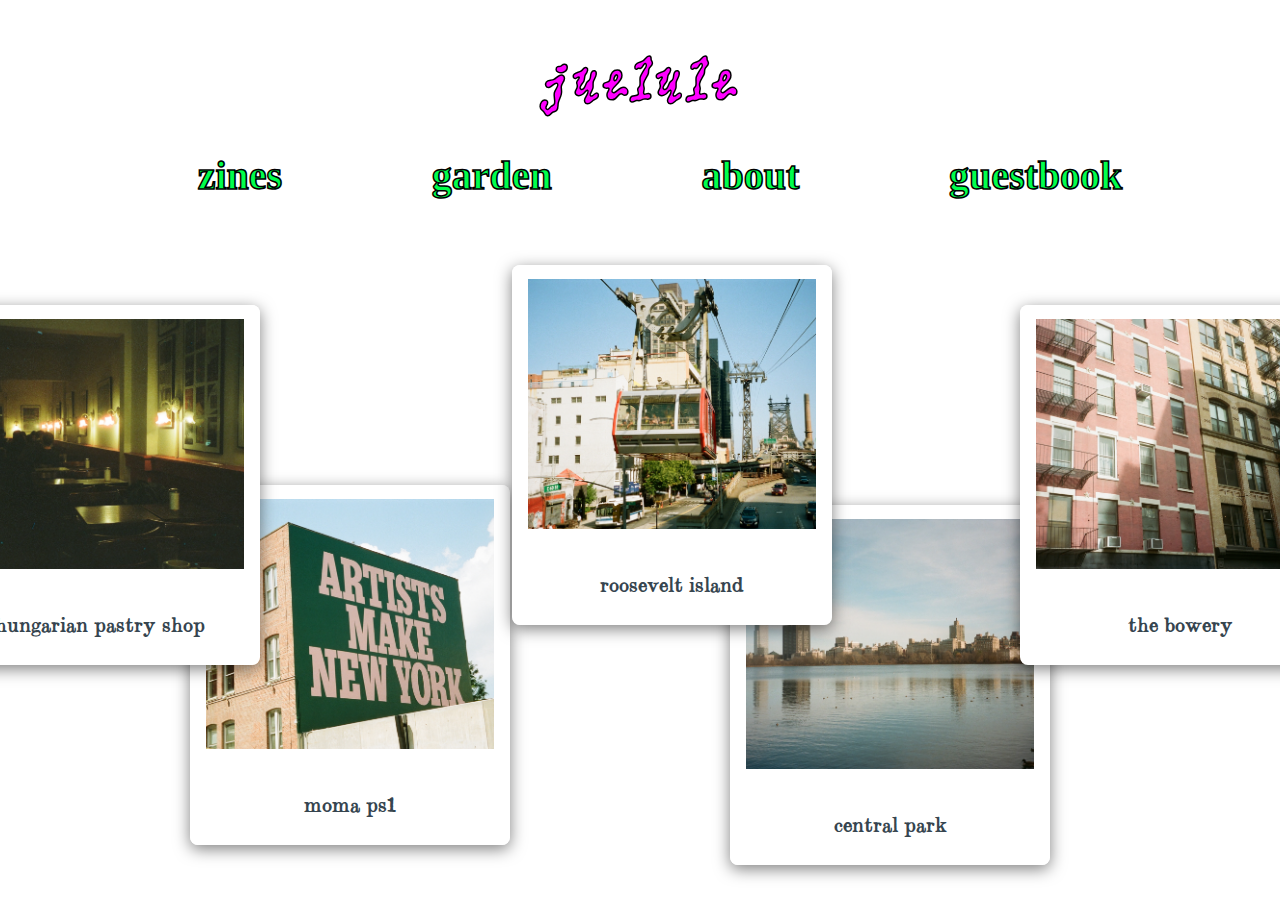
<file: index.html>
<!DOCTYPE html>
<html lang="en">
<head>
    <meta charset="UTF-8">
    <meta name="viewport" content="width=device-width, initial-scale=1.0">
    <title>juelule</title>
    <link rel="stylesheet" href="./style.css" />
    <link rel="stylesheet" href="./scriptURL/onionring.css" />
    <link rel="preconnect" href="https://fonts.googleapis.com">
    <link rel="preconnect" href="https://fonts.gstatic.com" crossorigin>
    <link href="https://fonts.googleapis.com/css2?family=Shadows+Into+Light&display=swap" rel="stylesheet">              
</head>
<body>
    <h1><a href=".">juelule</a></h1>
    <nav>
        <ul>
            <li>
              <a href="./zines.html">
                zines
              </a>
            </li>
            <li>
              <a href="./garden.html">
                garden
              </a>
            </li>
            <li>
              <a href="./about.html">
                about
              </a>
            </li>
            <li>
              <a href="./guestbook.html">
                guestbook
              </a>
            </li>
        </ul>
    </nav>

    <div class="polaroid" style="left: calc(50vw - 700px); top: calc(65vh - 280px); z-index: 1;">
        <div class="content">
          <img src="/images/home.1.jpg" />
        </div>
        <div class="title">
          <h2>hungarian pastry shop</h2>
        </div>
        <div class="corner"></div>
      </div>
  
      <div class="polaroid" style="left: calc(50vw + 90px); top: calc(65vh - 80px)">
        <div class="content">
          <img src="/images/home.2.jpg" />
        </div>
        <div class="title">
          <h2>central park</h2>
        </div>
        <div class="corner"></div>
      </div>
  
      <div class="polaroid" style="left: 40vw; top: calc(65vh - 320px); z-index: 1;">
        <div class="content">
          <img src="/images/home.3.jpg" />
        </div>
        <div class="title">
          <h2>roosevelt island</h2>
        </div>
        <div class="corner"></div>
      </div>
  
      <div class="polaroid" style="left: calc(50vw - 450px); top: calc(65vh - 100px)">
        <div class="content">
          <img src="/images/home.4.jpg" />
        </div>
        <div class="title">
          <h2>moma ps1</h2>
        </div>
        <div class="corner"></div>
      </div>
  
      <div class="polaroid" style="right: calc(50vw - 700px); top: calc(65vh - 280px)">
        <div class="content">
          <img src="/images/home.5.jpg" />
        </div>
        <div class="title">
          <h2>the bowery</h2>
        </div>
  
        <div class="corner"></div>
      </div>
    
    <script src="polaroid.js"></script>
</body>
</html>
</file>
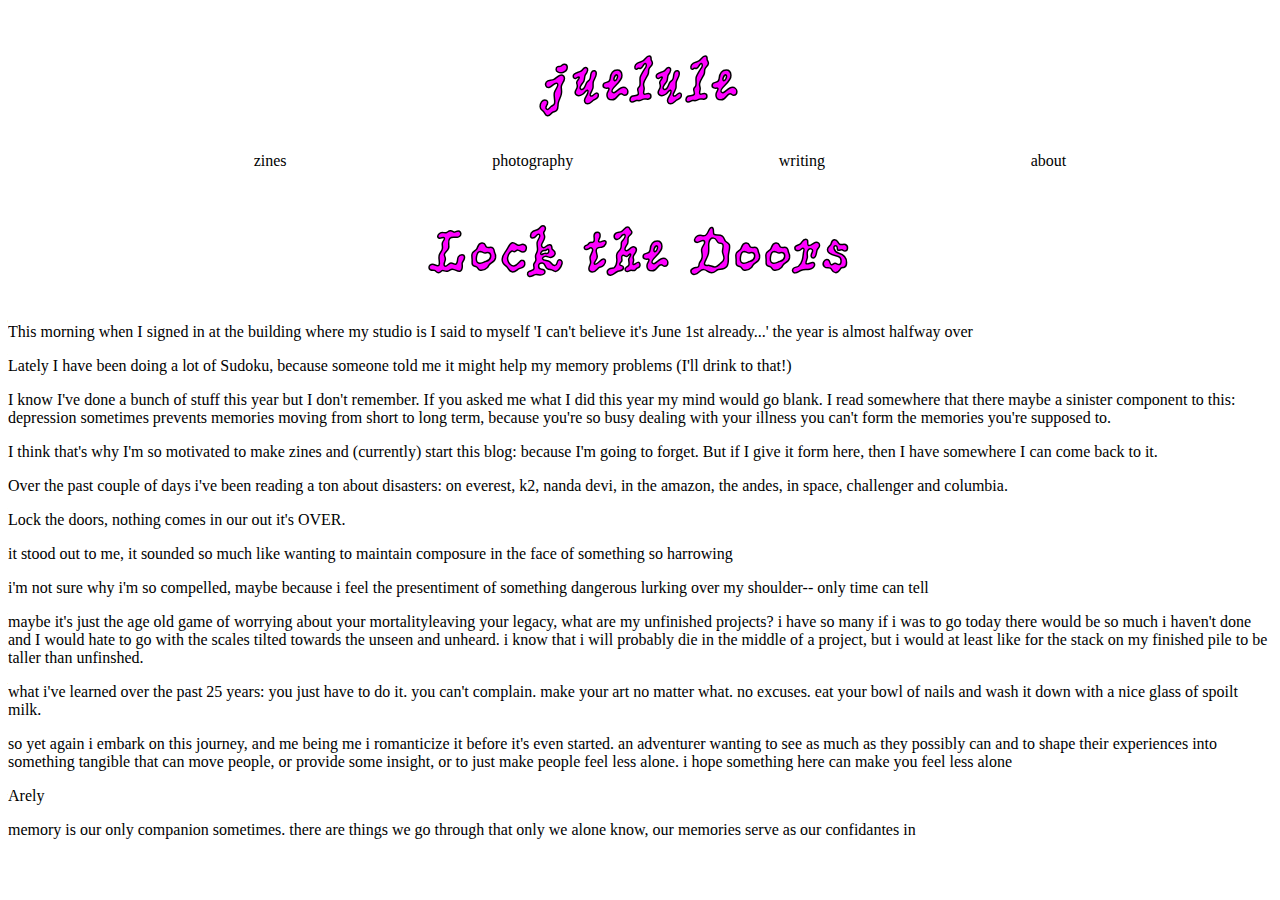
<file: 06-01-2024.html>
<!DOCTYPE html>
<html lang="en">
<head>
    <meta charset="UTF-8">
    <meta name="viewport" content="width=device-width, initial-scale=1.0">
    <title>Lock the Doors</title>
    <link rel="stylesheet" href="./style.css" />
</head>
<body>
    <h1><a href=".">juelule</a></h1>    
    <nav>
        <ul>
            <li>zines</li>
            <li>photography</li>
            <li>writing</li>
            <li>about</li>
        </ul>
    </nav>
    <h1>Lock the Doors</h1>

    <p>This morning when I signed in at the building where my studio is I said to myself 'I can't believe it's June 1st already...' the year is almost halfway over</p>

    <p>Lately I have been doing a lot of Sudoku, because someone told me it might help my memory problems (I'll drink to that!)</p>

    <p>I know I've done a bunch of stuff this year but I don't remember. If you asked me what I did this year my mind would go blank. I read somewhere that there maybe a sinister component to this: depression sometimes prevents memories moving from short to long term, because you're so busy dealing with your illness you can't form the memories you're supposed to.  </p>

    <p>I think that's why I'm so motivated to make zines and (currently) start this blog: because I'm going to forget. But if I give it form here, then I have somewhere I can come back to it. </p>

    <p>Over the past couple of days i've been reading a ton about disasters: on everest, k2, nanda devi, in the amazon, the andes, in space, challenger and columbia.</p>

    <p>Lock the doors, nothing comes in our out it's OVER.</p>

    <p>it stood out to me, it sounded so much like wanting to maintain composure in the face of something so harrowing</p>
    <p>i'm not sure why i'm so compelled, maybe because i feel the presentiment of something dangerous lurking over my shoulder-- only time can tell</p>

    <p>maybe it's just the age old game of worrying about your mortalityleaving your legacy, what are my unfinished projects? i have so many if i was to go today there would be so much i haven't done and I would hate to go with the scales tilted towards the unseen and unheard. i know that i will probably die in the middle of a project, but i would at least like for the stack on my finished pile to be taller than unfinshed.</p>

    <p>what i've learned over the past 25 years: you just have to do it. you can't complain. make your art no matter what. no excuses. eat your bowl of nails and wash it down with a nice glass of spoilt milk.</p>

    <p>so yet again i embark on this journey, and me being me i romanticize it before it's even started. an adventurer wanting to see as much as they possibly can and to shape their experiences into something tangible that can move people, or provide some insight, or to just make people feel less alone. i hope something here can make you feel less alone<p>

    <p>Arely</p>
        
    memory is our only companion sometimes. there are things we go through that only we alone know, our memories serve as our confidantes in   </p>
</body>
</html>
</file>
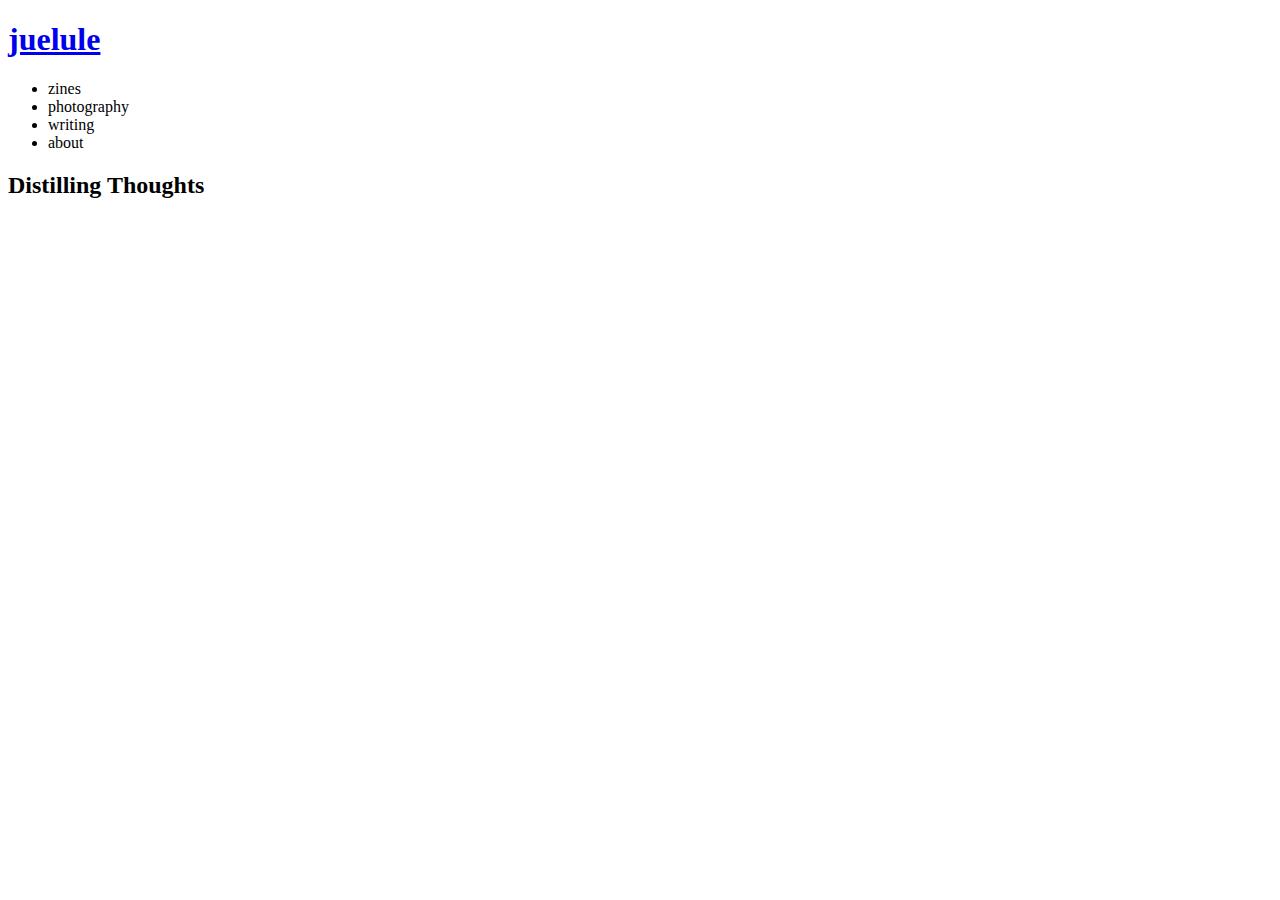
<file: 06-02-2024.html>
<!DOCTYPE html>
<html lang="en">
<head>
    <meta charset="UTF-8">
    <meta name="viewport" content="width=device-width, initial-scale=1.0">
    <title>Document</title>
</head>
<body>
    <h1><a href=".">juelule</a></h1>    
    <nav>
        <ul>
            <li>zines</li>
            <li>photography</li>
            <li>writing</li>
            <li>about</li>
        </ul>
    </nav>
    <h2>Distilling Thoughts</h2>
    <p></p>
</body>
</html>
</file>
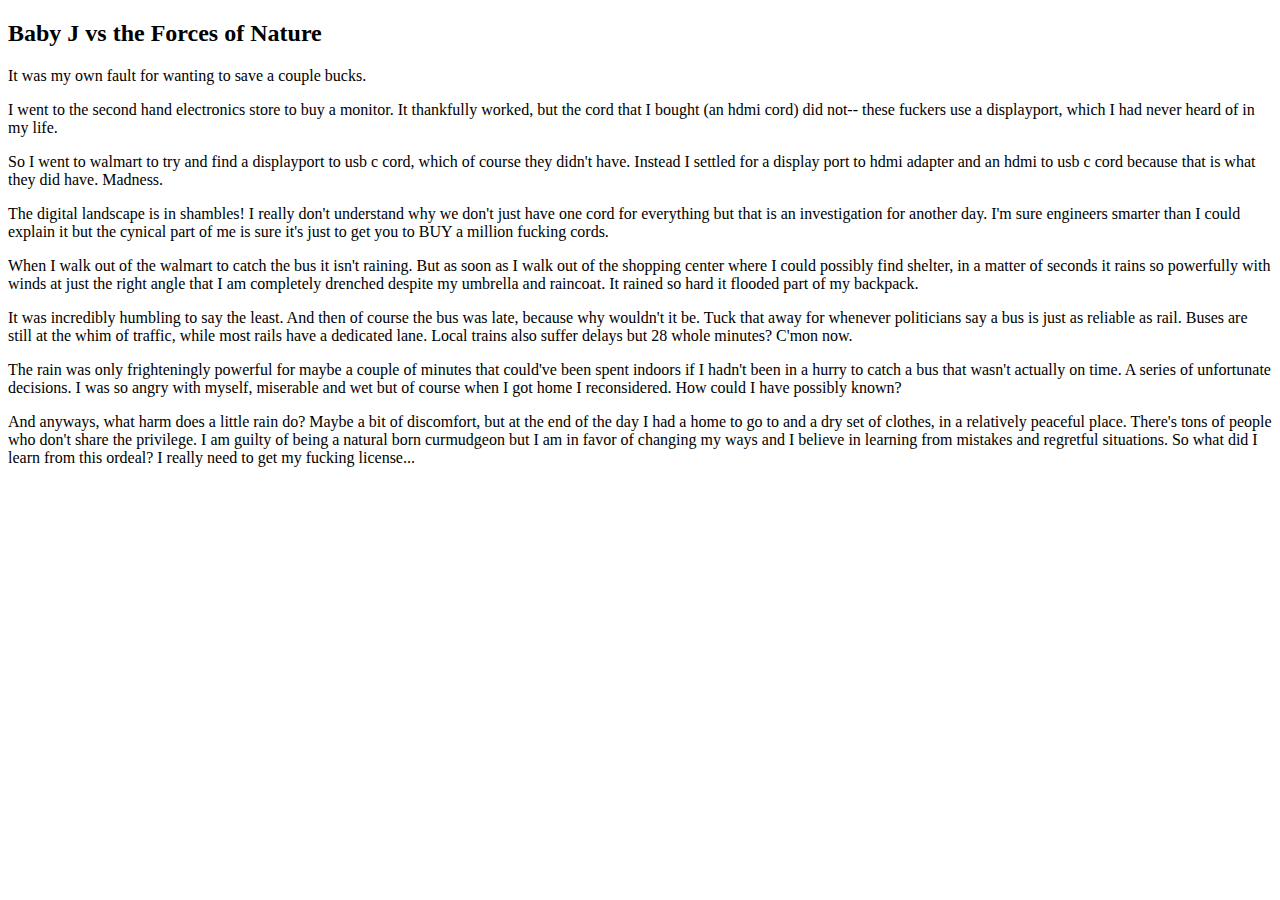
<file: 06-04-2024.html>
<!DOCTYPE html>
<html lang="en">
<head>
    <meta charset="UTF-8">
    <meta name="viewport" content="width=device-width, initial-scale=1.0">
    <title>Baby J vs the Forces of Nature</title>
</head>
<body>
    <h2>Baby J vs the Forces of Nature</h2>
    
    <p>It was my own fault for wanting to save a couple bucks.</p>

    <p>I went to the second hand electronics store to buy a monitor. It thankfully worked, but the cord that I bought (an hdmi cord) did not-- these fuckers use a displayport, which I had never heard of in my life. </p>

    <p>So I went to walmart to try and find a displayport to usb c cord, which of course they didn't have. Instead I settled for a display port to hdmi adapter and an hdmi to usb c cord because that is what they did have. Madness.</p>

    <p>The digital landscape is in shambles! I really don't understand why we don't just have one cord for everything but that is an investigation for another day. I'm sure engineers smarter than I could explain it but the cynical part of me is sure it's just to get you to BUY a million fucking cords.</p>

    <p>When I walk out of the walmart to catch the bus it isn't raining. But as soon as I walk out of the shopping center where I could possibly find shelter, in a matter of seconds it rains so powerfully with winds at just the right angle that I am completely drenched despite my umbrella and raincoat. It rained so hard it flooded part of my backpack.</p>

    <p>It was incredibly humbling to say the least. And then of course the bus was late, because why wouldn't it be. Tuck that away for whenever politicians say a bus is just as reliable as rail. Buses are still at the whim of traffic, while most rails have a dedicated lane. Local trains also suffer delays but 28 whole minutes? C'mon now. 
    
    <p>The rain was only frighteningly powerful for maybe a couple of minutes that could've been spent indoors if I hadn't been in a hurry to catch a bus that wasn't actually on time. A series of unfortunate decisions. I was so angry with myself, miserable and wet but of course when I got home I reconsidered. How could I have possibly known?</p>

    <p>And anyways, what harm does a little rain do? Maybe a bit of discomfort, but at the end of the day I had a home to go to and a dry set of clothes, in a relatively peaceful place. There's tons of people who don't share the privilege. I am guilty of being a natural born curmudgeon but I am in favor of changing my ways and I believe in learning from mistakes and regretful situations. So what did I learn from this ordeal? I really need to get my fucking license...</p>
</body>
</html>
</file>
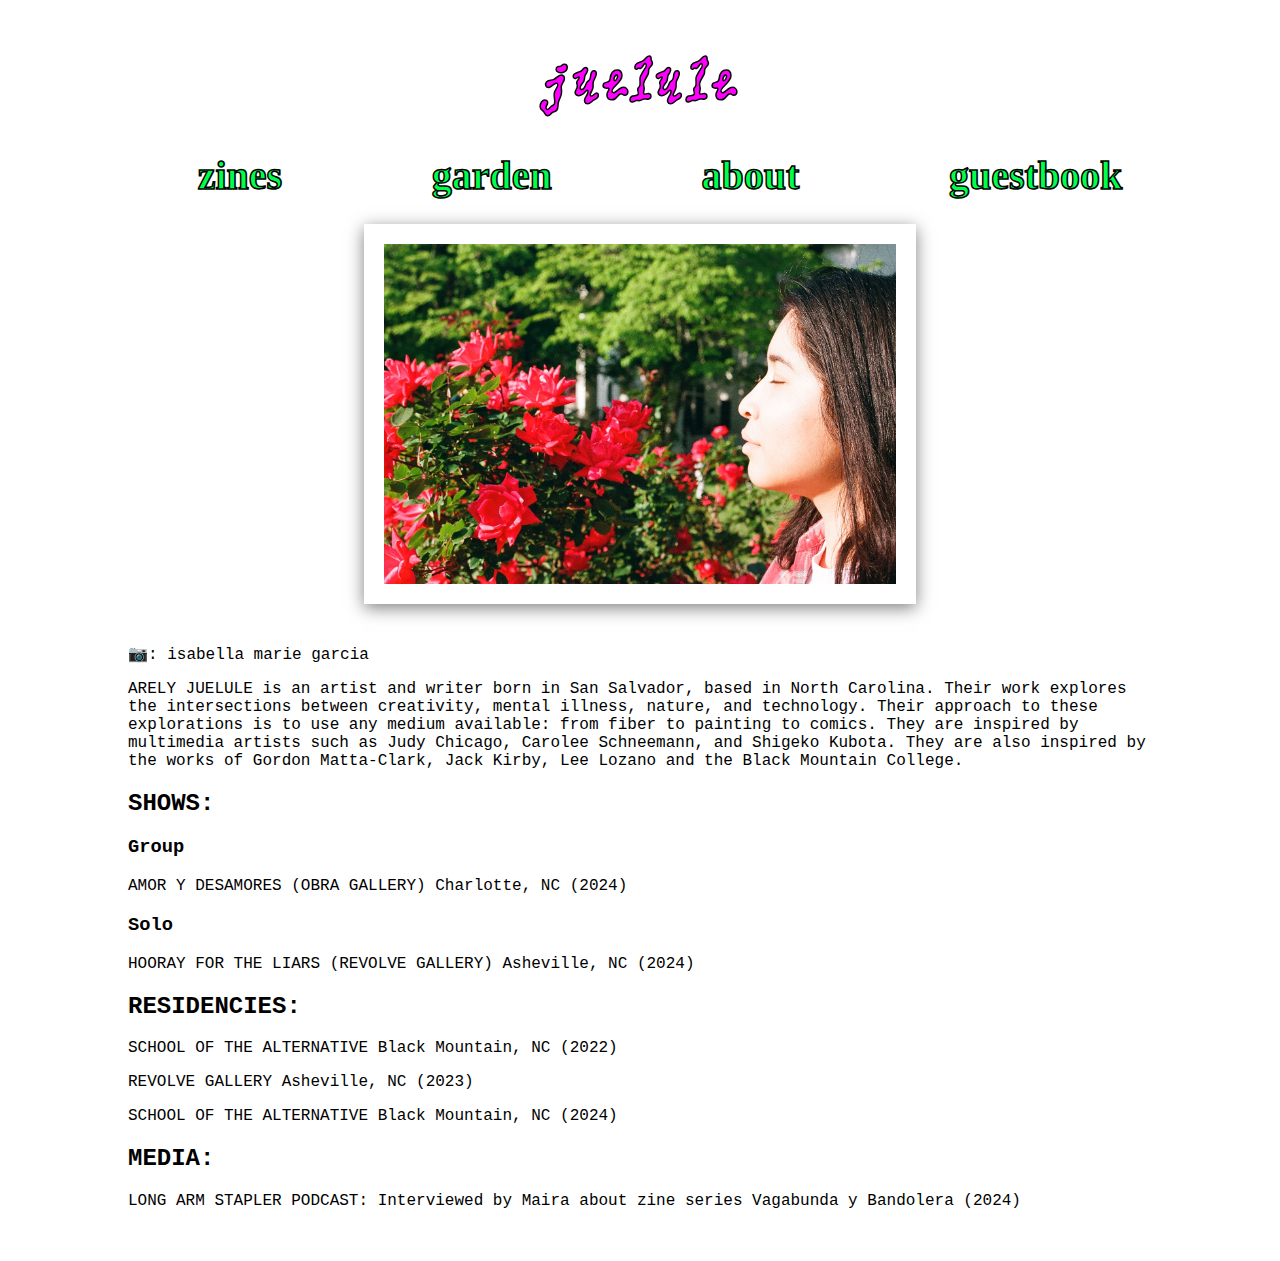
<file: about.html>
<!DOCTYPE html>
<html lang="en">
<head>
    <meta charset="UTF-8">
    <meta name="viewport" content="width=device-width, initial-scale=1.0">
    <link rel="stylesheet" href="./style.css" />

    <title>juelule | about</title>
</head>
<body>
    <h1><a href=".">juelule</a></h1>
    <nav>
        <ul>
            <li>
                <a href="./zines.html">
                    zines
                </a>
            </li>
            <li>
                <a href="./garden.html">
                    garden
                </a>
            </li>
            <li>
                <a href="./about.html">
                    about
                </a>
            </li>
            <li>
                <a href="./guestbook.html">
                    guestbook
                </a>
            </li>
        </ul>
    </nav>

    <main>
        <img src="./bio.jpg" onmouseover="this.src='bio2.jpg'" onmouseout="this.src='bio.jpg';" class="about-img" />
        <section class="about">
            <p>📷: isabella marie garcia</p>
            <p>ARELY JUELULE is an artist and writer born in San Salvador, based in North Carolina. Their work explores the intersections between creativity, mental illness, nature, and technology. Their approach to these explorations is to use any medium available: from fiber to painting to comics. They are inspired by multimedia artists such as Judy Chicago, Carolee Schneemann, and Shigeko Kubota. They are also inspired by the works of Gordon Matta-Clark, Jack Kirby, Lee Lozano and the Black Mountain College.</p>
            <h2>
                SHOWS:
            </h2>
            <h3>
                Group
            </h3>
                <p>
                    AMOR Y DESAMORES (OBRA GALLERY) Charlotte, NC (2024)
                </p>
            <h3>
                Solo
            </h3>
                <p>
                    HOORAY FOR THE LIARS (REVOLVE GALLERY) Asheville, NC (2024)
                </p>
        
            <h2>
                RESIDENCIES:
            </h2>
                <p>
                    SCHOOL OF THE ALTERNATIVE Black Mountain, NC (2022)
                </p>
                <p>
                    REVOLVE GALLERY Asheville, NC (2023)
                </p>
                <p>
                    SCHOOL OF THE ALTERNATIVE Black Mountain, NC (2024)        
                </p>
            <h2>
                MEDIA:
            </h2>
                <p>
                    LONG ARM STAPLER PODCAST: Interviewed by Maira about zine series Vagabunda y Bandolera (2024)
                </p>
            </main>
        </section>

</body>
</html>
</file>
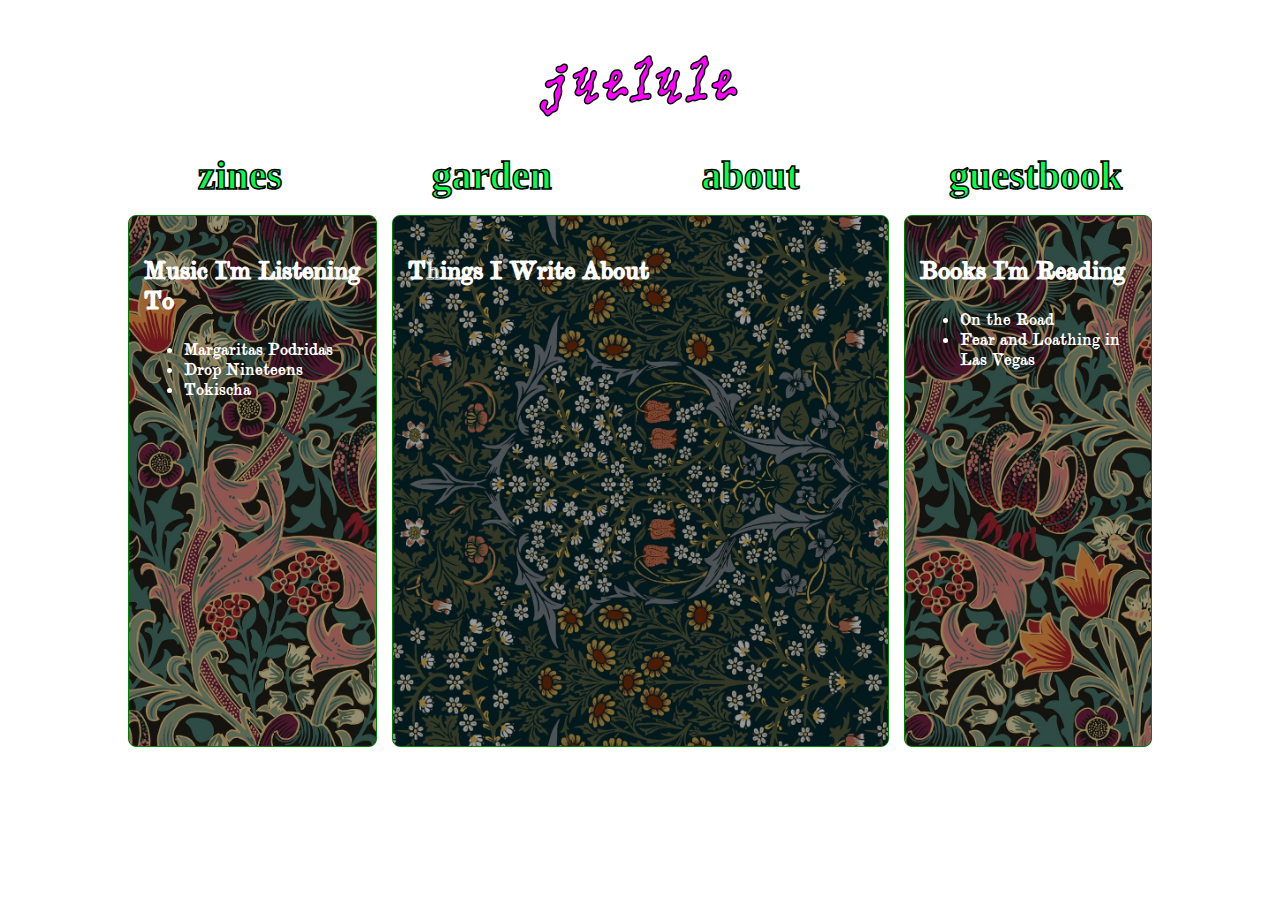
<file: garden.html>
<!DOCTYPE html>
<html lang="en">
<head>
    <meta charset="UTF-8">
    <meta name="viewport" content="width=device-width, initial-scale=1.0">
    <title>juelule</title>
    <link rel="stylesheet" href="./style.css" />
    <link rel="stylesheet" href="./scriptURL/onionring.css" />
    <link rel="preconnect" href="https://fonts.googleapis.com">
    <link rel="preconnect" href="https://fonts.gstatic.com" crossorigin>
    <link href="https://fonts.googleapis.com/css2?family=Shadows+Into+Light&display=swap" rel="stylesheet">  
    <title>juelule | garden</title>
</head>
<body>
    <h1><a href=".">juelule</a></h1>
    <nav>
        <ul>
            <li>
                <a href="./zines.html">
                    zines
                </a>
            </li>
            <li>
                <a href="./garden.html">
                    garden
                </a>
            </li>
            <li>
                <a href="./about.html">
                    about
                </a>
            </li>
            <li>
                <a href="./guestbook.html">
                    guestbook
                </a>
            </li>
        </ul>
    </nav>
    <div class="garden-container">
        <div class="garden-music">
            <h2>Music I'm Listening To</h2>
            <ul>
                <li>Margaritas Podridas</li>
                <li>Drop Nineteens</li>
                <li>Tokischa</li>
                
            </ul>
        </div>
        <div class="garden-main">
            <h2>Things I Write About</h2>
        </div>
        <div class="garden-books">
            <h2>Books I'm Reading</h2>
            <ul>
                <li>On the Road</li>
                <li>Fear and Loathing in Las Vegas</li>
            </ul>
        </div>
    </div>
</body>
</html>
</file>
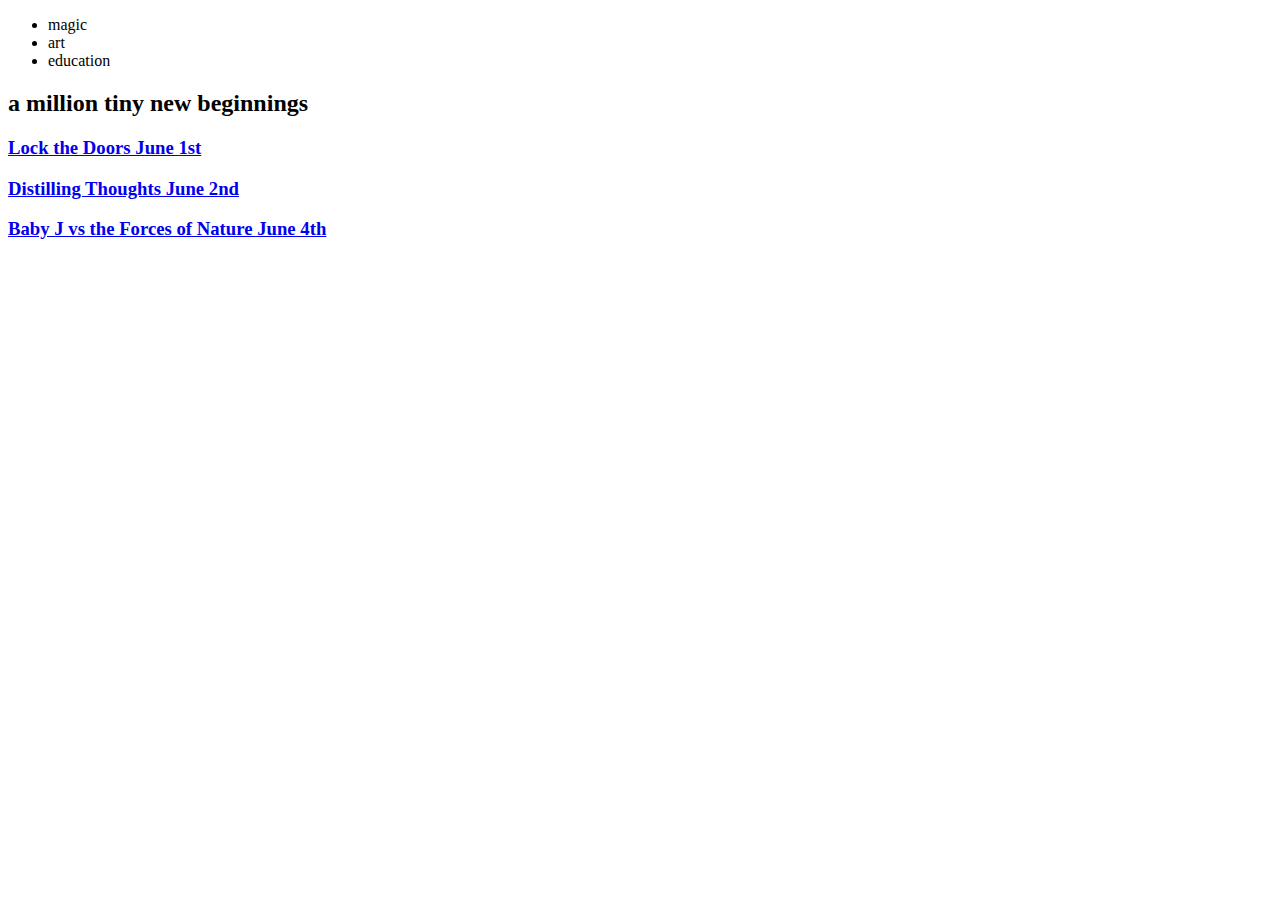
<file: old.html>
<!DOCTYPE html>
<html lang="en">
<head>
    <meta charset="UTF-8">
    <meta name="viewport" content="width=device-width, initial-scale=1.0">
    <title>juelule | you're not supposed to be here </title>
</head>
<body>
    <ul>
        <li>magic</li>
        <li>art</li>
        <li>education</li>
    </ul>
    <h2>a million tiny new beginnings</h2>
    <h3><a href="./06-01-2024.html">Lock the Doors June 1st</a></h3>
    <h3><a href="./06-02-2024.html">Distilling Thoughts June 2nd</a></h3>
    <h3><a href="./06-04-2024.html">Baby J vs the Forces of Nature June 4th</a></h3>
</body>
</html>
</file>
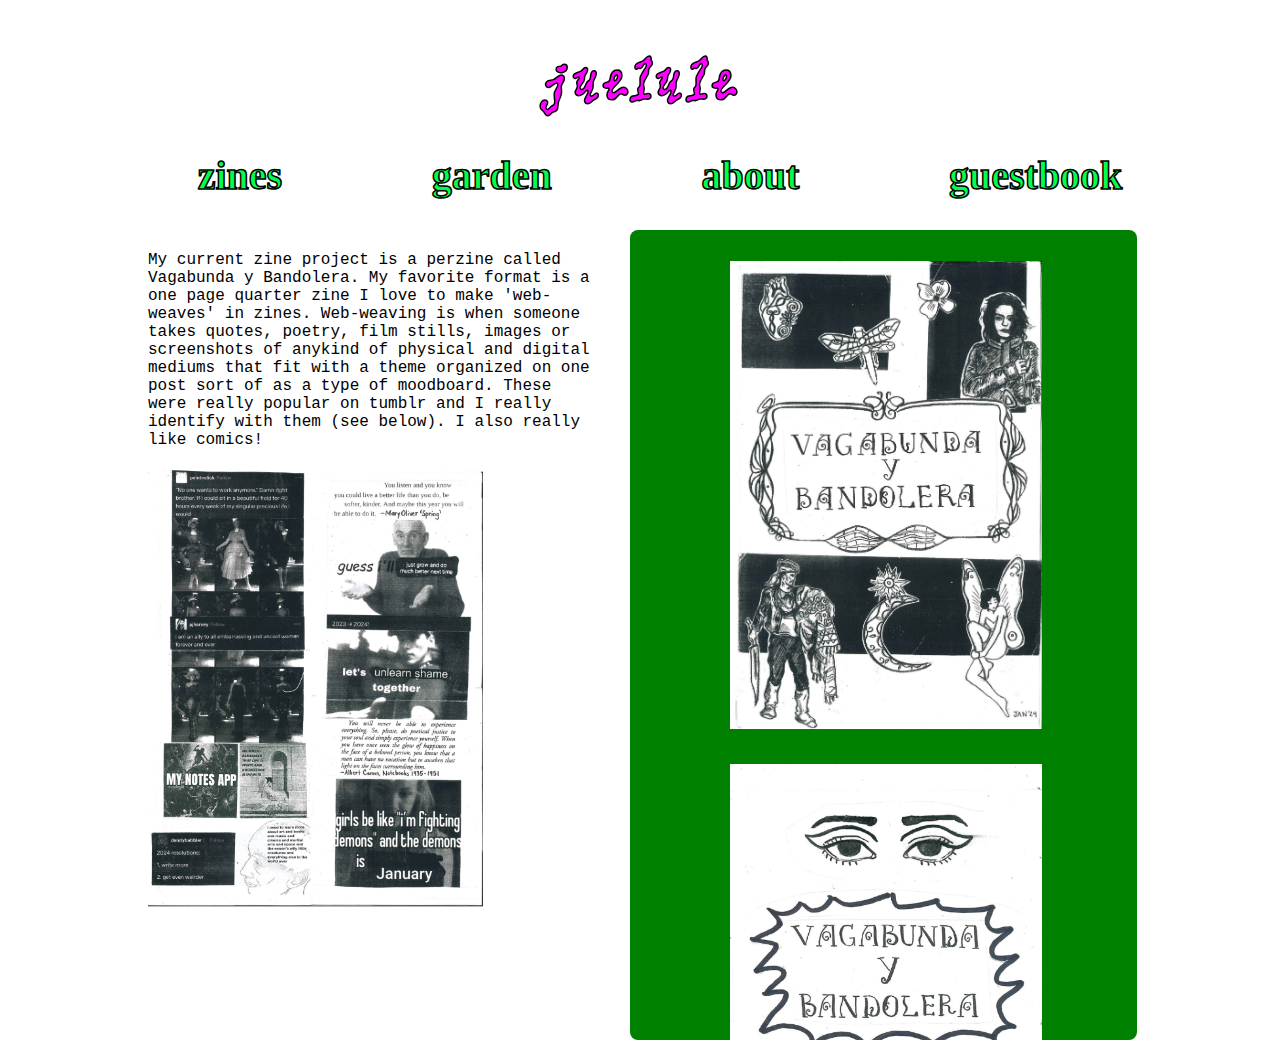
<file: zines.html>
<!DOCTYPE html>
<html lang="en">
<head>
    <meta charset="UTF-8">
    <meta name="viewport" content="width=device-width, initial-scale=1.0">
    <title>juelule | zines</title>
    <link rel="stylesheet" href="./style.css" />
    <link rel="stylesheet" href="./scriptURL/onionring.css" />
    <link rel="preconnect" href="https://fonts.googleapis.com">
    <link rel="preconnect" href="https://fonts.gstatic.com" crossorigin>
    <link href="https://fonts.googleapis.com/css2?family=Shadows+Into+Light&display=swap" rel="stylesheet">
              
</head>
<body>
    <h1><a href=".">juelule</a></h1>
    <nav>
        <ul>
            <li>
                <a href="./zines.html">
                    zines
                </a>
            </li>
            <li>
                <a href="./garden.html">
                    garden
                </a>
            </li>
            <li>
                <a href="./about.html">
                    about
                </a>
            </li>
            <li>
                <a href="./guestbook.html">
                    guestbook
                </a>
            </li>
        </ul>
    </nav>

    <div class="zines">
        <div>
            <p>
                My current zine project is a perzine called Vagabunda y Bandolera. My favorite format is a one page quarter zine I love to make 'web-weaves' in zines. Web-weaving is when someone takes quotes, poetry, film stills, images or screenshots of anykind of physical and digital mediums that fit with a theme organized on one post sort of as a type of moodboard. These were really popular on tumblr and I really identify with them (see below). I also really like comics!
            </p>

            <img src="images/zines.5.jpg"/>
        </div>
        <div id="zine-scroll-container">
            <figure id="zine-scroll">
                <img src="images/zines.1.jpg"/>
                <img src="images/zines.2.jpg"/>
                <img src="images/zines.3.jpg"/>
                <img src="images/zines.4.jpg"/>
            </figure>
        </div>
    </div>

    <!-- <div id='my-ring'>
        <script type="text/javascript" src="scriptURL/onionring-variables.js"></script>
        <script type="text/javascript" src="scriptURL/onionring-index.js"></script>
        <script type="text/javascript" src="scriptURL/onionring-widget.js"></script>
    </div> -->
</body>
</html>
</file>
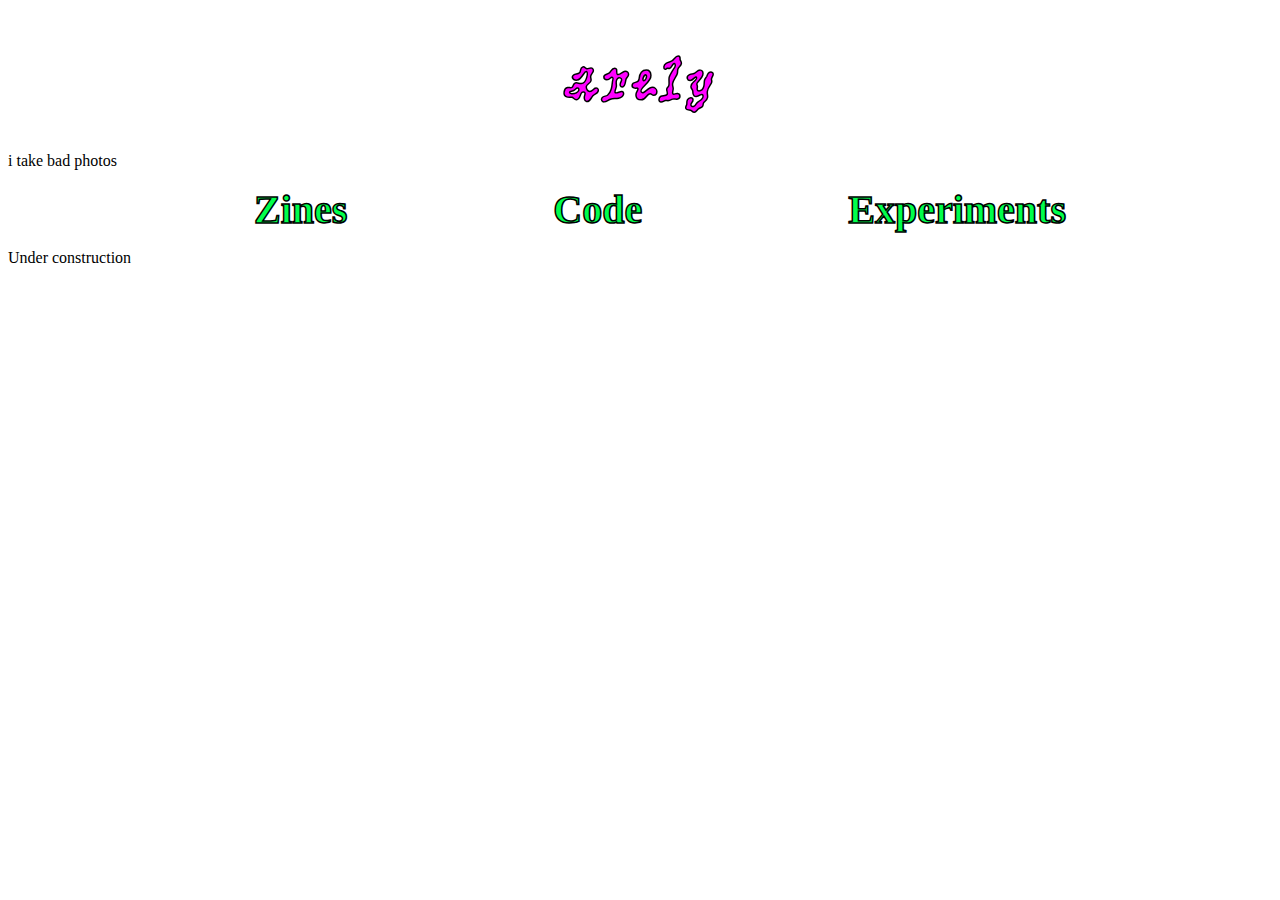
<file: pages/code.html>
<!DOCTYPE html>
<head>
    <title>juelule's world</title>
    <link rel="stylesheet" href="../style.css" />
    <link rel="preconnect" href="https://fonts.googleapis.com">
    <link rel="preconnect" href="https://fonts.gstatic.com" crossorigin>
    <link href="https://fonts.googleapis.com/css2?family=Lato:300,400,700&display=swap" rel="stylesheet">
</head>
<body>
    <nav>
        <h1 class="title">
            <a href="..">arely</a>
        </h1>
        <p class="sub-title">i take bad photos</p>

        <ul class="nav-links">
            
            <li>
                <a class="nav-link" href="./zines.html">Zines</a>
            </li>
            <li>
                <a class="nav-link" href="./code.html">Code</a>
            </li>
            <li>
                <a class="nav-link" href="./experiments.html">Experiments</a>
            </li>
        </ul>
    </nav>
    <main>
        <p>Under construction</p>
    </main>
</body>
</file>
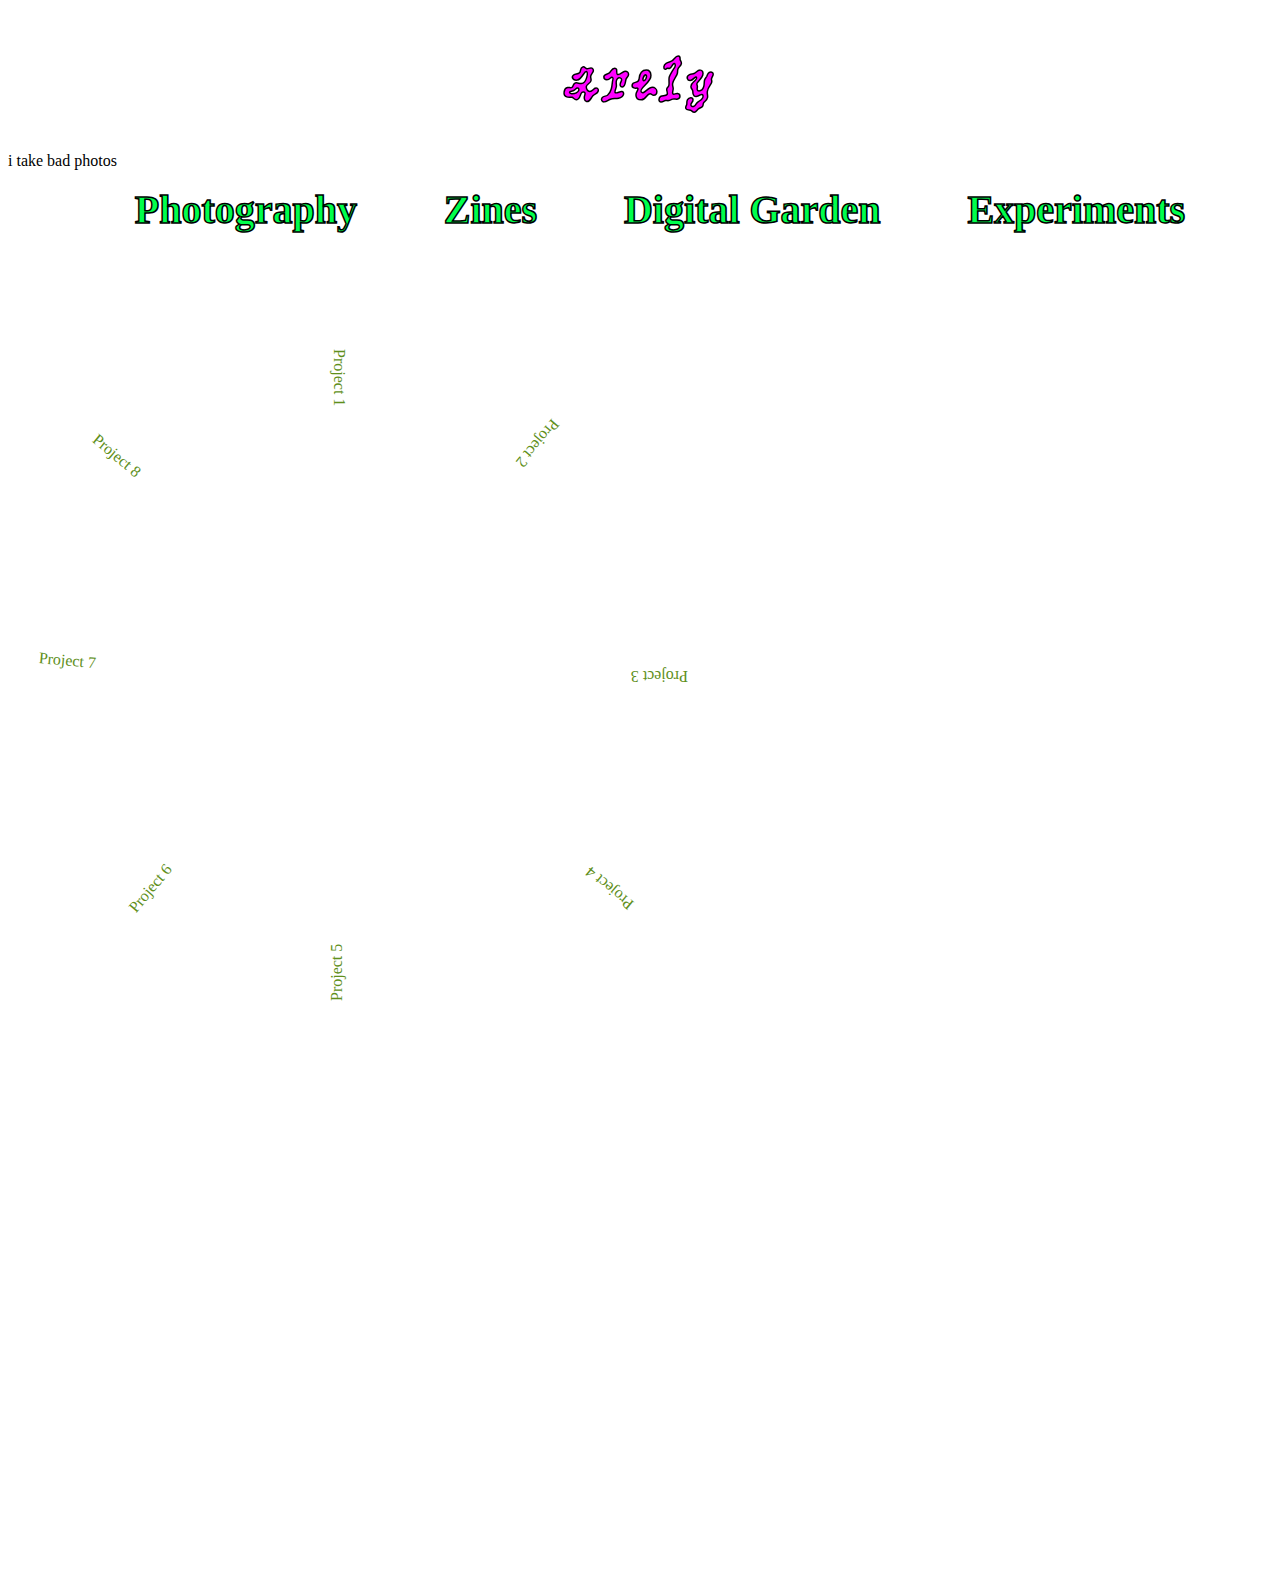
<file: pages/digital-garden.html>
<!DOCTYPE html>
<html lang="en">
<head>
    <meta name="viewport" content="width=device-width, initial-scale=1.0">
    <title>juelule's world</title>
    <link rel="stylesheet" href="../style.css" />
    <link rel="stylesheet" href="../garden.css" />
    <link rel="preconnect" href="https://fonts.googleapis.com">
    <link rel="preconnect" href="https://fonts.gstatic.com" crossorigin>
    <link href="https://fonts.googleapis.com/css2?family=Lato:300,400,700&display=swap" rel="stylesheet">
</head>
<body>
    <nav>
        <h1 class="title">
            <a href="..">arely</a>
        </h1>
        <p class="sub-title">i take bad photos</p>

        <ul class="nav-links">
            <li>
                <a class="nav-link" href="./photography.html">Photography</a>
            </li>
            <li>
                <a class="nav-link" href="./zines.html">Zines</a>
            </li>
            <li>
                <a class="nav-link" href="./digital-garden.html">Digital Garden</a>
            </li>
            <li>
                <a class="nav-link" href="./experiments.html">Experiments</a>
            </li>
        </ul>
    </nav>
    <main>
        <!-- For my portfolio I'm using a garden motif
        initially I was just going to do a digital garden, 
        but I already have something similar in experiments
        juelule.github.com/experiments check it out ;)-->

        <!-- Flowers are freshly finished projects -->
        <ul class="code-flower">
            <li class="petal first-petal">Project 1</li>
            <li class="petal second-petal">Project 2</li>
            <li class="petal third-petal">Project 3</li>
            <li class="petal fourth-petal">Project 4</li>
            <li class="petal fifth-petal">Project 5</li>
            <li class="petal sixth-petal">Project 6</li>
            <li class="petal seventh-petal">Project 7</li>
            <li class="petal eighth-petal">Project 8</li>
        </ul>
    </main>
</body>
</html>
</file>
<file: style.css>
/* ARELY THOUGHTS switch certain classes to id's */
/* also create variables first */
@font-face {
    font-family: 'picNic';
    src: url('fonts/otf/PicNic-Regular.otf');
}
@font-face {
    font-family: 'Gensco';
    src: url('fonts/otf/GENSCO.otf');
}

h1, h1 a {
    text-align: center;
    color: magenta;
    font-weight: 500;
    font-size: 60px;
    letter-spacing: 3px;
    text-decoration: none;
    font-family: 'picNic';
    -webkit-text-stroke-width: 1.5px;
    -webkit-text-stroke-color: black;
    animation: shake 1.5s infinite;
}

h1:hover {
    animation: shake 3.5s infinite;
}

nav ul{
    list-style-type: none;
    display: flex;
    flex-direction: row;
    justify-content: space-evenly;
}

nav ul a {
    font-weight: 900;
    font-size: 40px;
    -webkit-text-stroke-width: 1.5px;
    -webkit-text-stroke-color: black;
    color: rgb(0, 255, 76);
    text-decoration: none;
}
    
nav ul li:hover {
    transform: scale(1.1);
}

/* HOME PAGE */
.polaroid {
    position: absolute;
    width: 320px;
    height: 360px;
    display: grid;
    grid-template-rows: 1fr 82px;
    border-radius: 8px;
    box-shadow: 0 4px 16px rgba(0, 0, 0, 0.5);
    overflow: clip;
    min-width: 160px;
    min-height: 160px;
    cursor: move;
  }
  
  .polaroid .title {
    display: flex;
    align-items: center;
    justify-content: center;
    font-family: "Gensco", cursive;
    background-color: #ffffff;
    color: #36454F;
  }
  
  .polaroid h2 {
    font-size: 1.5rem;
    font-weight: 400;
  }
  
  .polaroid .content {
    position: relative;
    background-color: #ffffff;
  }
  
  .polaroid .content img {
    position: absolute;
    top: 5%;
    left: 5%;
    width: 100%;
    height: 90%;
    max-width: 90%;
    max-height: 100%;
    object-fit: cover;
  }

/* animations */
@keyframes shake {
    0%, 
    5%{ 
        transform: rotateY(0); 
    } 
    15%{
        transform: rotateY(15deg);
    }
    20% {
        transform: rotateZ(10deg); 
        transform: rotateX(15deg);
    }
    25% {
        transform: rotateZ(-10deg);
        transform: rotateX(-15deg);
    }
    30% {
        transform: rotateZ(6deg);
    }
    35% {
        transform: rotateZ(-4deg)
    }
    40%,
    100% {
        transform: rotateZ(0)
    }
}

.zines {
    width: 80vw;
    margin: 0 auto;
    display: flex;
    flex-direction: row;
    justify-content: space-around;
    font-family: 'Genesco', monospace;
}
    
.zines div {
    margin: 20px;
    width: 50%;
}


#zine-scroll-container {
    margin: 15px;
    padding: 0 0 0 60px;
    overflow: clip;
    background-color: green;
    border-radius: 8px;
    height: 90vh;
    overflow-y: scroll;
}
    
    
#zine-scroll {
    -moz-animation: marquee 25s linear infinite;
    -webkit-animation: marquee 25s linear infinite;
    animation: marquee 25s linear infinite;
    /* margin: 0 auto; */
    /* overflow-y: scroll; */
    height: 100%;
}

#zine-scroll:hover,
#zine-scroll:focus {
    animation-play-state: paused;
}

.zines img {
    width: 75%;
}

#zine-scroll img{
    /* overflow-y: scroll; */
    width: 85%;
    margin: 15px auto;
}


@keyframes marquee {
    from {
        /* -moz-transform: translateY(60vh);
        -webkit-transform: translateY(60vh); */
        transform: translateY(10%);
    }
    to {
        /* -moz-transform: translateY(-100%);
        -webkit-transform: translateY(-100%); */
        transform: translateY(-110%);
    }
}

.garden-container {
    width: 80vw;
    margin: 0 auto;
    display: grid;
    grid-template-columns: 1fr 2fr 1fr;
    grid-gap: 15px;
    color: white;
    font-family:'Gensco', cursive;
    font-size: 1.2rem;
    }
    
.garden-container div {
    background-size: cover;
    border-radius: 8px;
    border: 1px solid green;
    height: 500px;
    padding: 15px;
    }
    
.garden-music {
    /* background-image: url('images/gl-apatite.jpeg'); */
    background: linear-gradient(rgba(0, 0, 0, 0.3), rgba(0, 0, 0, 0.3)), 
    url('images/gl-apatite.jpeg');
}

.garden-books {
    background: linear-gradient(rgba(0, 0, 0, 0.3), rgba(0, 0, 0, 0.3)),
     url('images/gl-apatite.jpeg');
    background-position: center;
    }
    
.garden-main {
    background: linear-gradient(rgba(0, 0, 0, 0.4), rgba(0, 0, 0, 0.4)),
    url('images/blackthorn.jpeg');
    background-position: center;
    /* transform: rotate(30deg) */
    
}

/* ABOUT PAGE */
.about-img {
    box-shadow: 0 4px 16px rgba(0, 0, 0, 0.5);
    border: 20px solid white;
    display: block;
    width: 40vw;
    margin: 25px auto;
}

.about {
  width: 80vw;
  margin: 40px auto;
  font-family: 'Genasco', monospace;
}

/* GUESTBOOK PAGE */
.guestbook {
    font-family: 'Gensco', cursive;
    font-size: 20px;
    width: 80vw;
    margin: 0 auto;
}

.guestbook a {
    color: turquoise;
}

/* media queries */
@media screen and (max-width: 480px) {
    /* body {
      background-color: lightgreen;
    } */
    h1 {
        margin: 0;
    }
    nav ul{
        justify-content: normal;
        margin-left:-27px;
        
        }
    nav ul a {
        display: block;
        margin-left: 20px;
        font-size: 20px;
    }
    .polaroid {
        display: none;
    }
    .zines {
        flex-direction: column;
    }
    .zines div {
        width: 80vw;
        margin: 0;
    }
    .zines img {
        width: 95%;
    }
    #zine-scroll-container {
        padding: 0;
    }
    #zine-scroll {
        width: 80%;
    }
    .garden-container {
        display: flex;
        flex-direction: column;
    }
    .about-img {
        width: 80vw;
        margin: 25px auto;
        margin: 25px auto 0;
    }
  }
</file>
<file: scriptURL/onionring.css>
/* onionring.js is made up of four files - onionring-widget.js, onionring-index.js, onionring-variables.js and onionring.css (this one!)
// it's licensed under the cooperative non-violent license (CNPL) v4+ (https://thufie.lain.haus/NPL.html)
// it was originally made by joey + mord of allium (蒜) house, last updated 2020-10-24 */

/* === ONIONRING.CSS === */
/* this file affects the style of the widget. remember to replace all instances of #my-ring with whatever value you have for ringID in the onionring-widget.js file. make sure it still has the # at the front, though! probably easiest to use find+replace to do it */



#my-ring {
  margin-left: 250px;
  width: 270px;
  height: 130px;
  border: 1px solid black; /* creates some space around the widget */
  border-radius: 8px;
  background-color: rgb(241, 241, 85);
  font-size: small;
}

#my-ring img {
  height: 80px;
  width: 80px;
}

#my-ring p {
  margin: 0;
}

#my-ring .webring-prev {
  text-align:right;
}

#my-ring .webring-info {
   text-align:center;
   margin-top: 10px;
}

#my-ring .webring-next {
  text-align:left;
}

#my-ring .webring-nav {
  display: flex;
  flex-direction: row;
  justify-content: space-evenly;
}

#my-ring .webring-duo {
  display: flex;
  flex-direction: row;
  justify-content: space-evenly;
}

#my-ring .webring-text {
  width: 65%;
  margin-top: 20px;
  text-align: center;
  font-weight: bold;
  font-size: 18px;
}

@keyframes float {
  0% { 
    transform: translate(0,  0px); 
  }
  50%  { 
  transform: translate(0, 15px); 
  }
  100%   { 
    transform: translate(0, -0px); 
  }  
}
</file>
<file: garden.css>
.code-flower {
    color: rgb(96, 143, 27);
    list-style: none;
    /* font-size: 35px; */

    transform-origin: 0 0;
    /* animation: flower 1000ms; */
}

.petal {

    transform-origin: 100px 200px 800px;
    /* border: 1px solid red; */
    /* transform-origin: left 60px; */
}

.first-petal {
    transform: rotate(90deg)
}
.second-petal {
    /* transform-origin: 0 0; */
    transform:rotate(130deg);
    transform-origin: 220px 200px;
}
.third-petal {
    /* transform-origin: 0 0; */
    transform:rotate(180deg);
    transform-origin: 320px 200px;
}
.fourth-petal {
    /* transform-origin: 0 0; */
    transform:rotate(220deg);
    transform-origin: 400px 200px;
}

.fifth-petal {
    /* transform-origin: 0 0; */
    transform:rotate(270deg);
    transform-origin: 480px 200px;
}

.sixth-petal {
    /* transform-origin: 0 0; */
    transform:rotate(310deg);
    transform-origin: 645px 200px;
}

.seventh-petal {
    /* transform-origin: 0 0; */
    /* border: 1px solid blue; */

    transform:rotate(365deg);
    /* -webkit-transform: rotate(360deg); */

    transform-origin: -3350px 50px;
}

.eighth-petal {
    /* transform-origin: 0 0; */
    /* border: 1px solid blue; */

    transform:rotate(400deg);
    transform-origin: -50px 100px;
}

/* @keyframes flower {
     {transform: translateX(200px);}
}    */

.petal:hover {
    transform: rotate(100deg);

}
</file>
